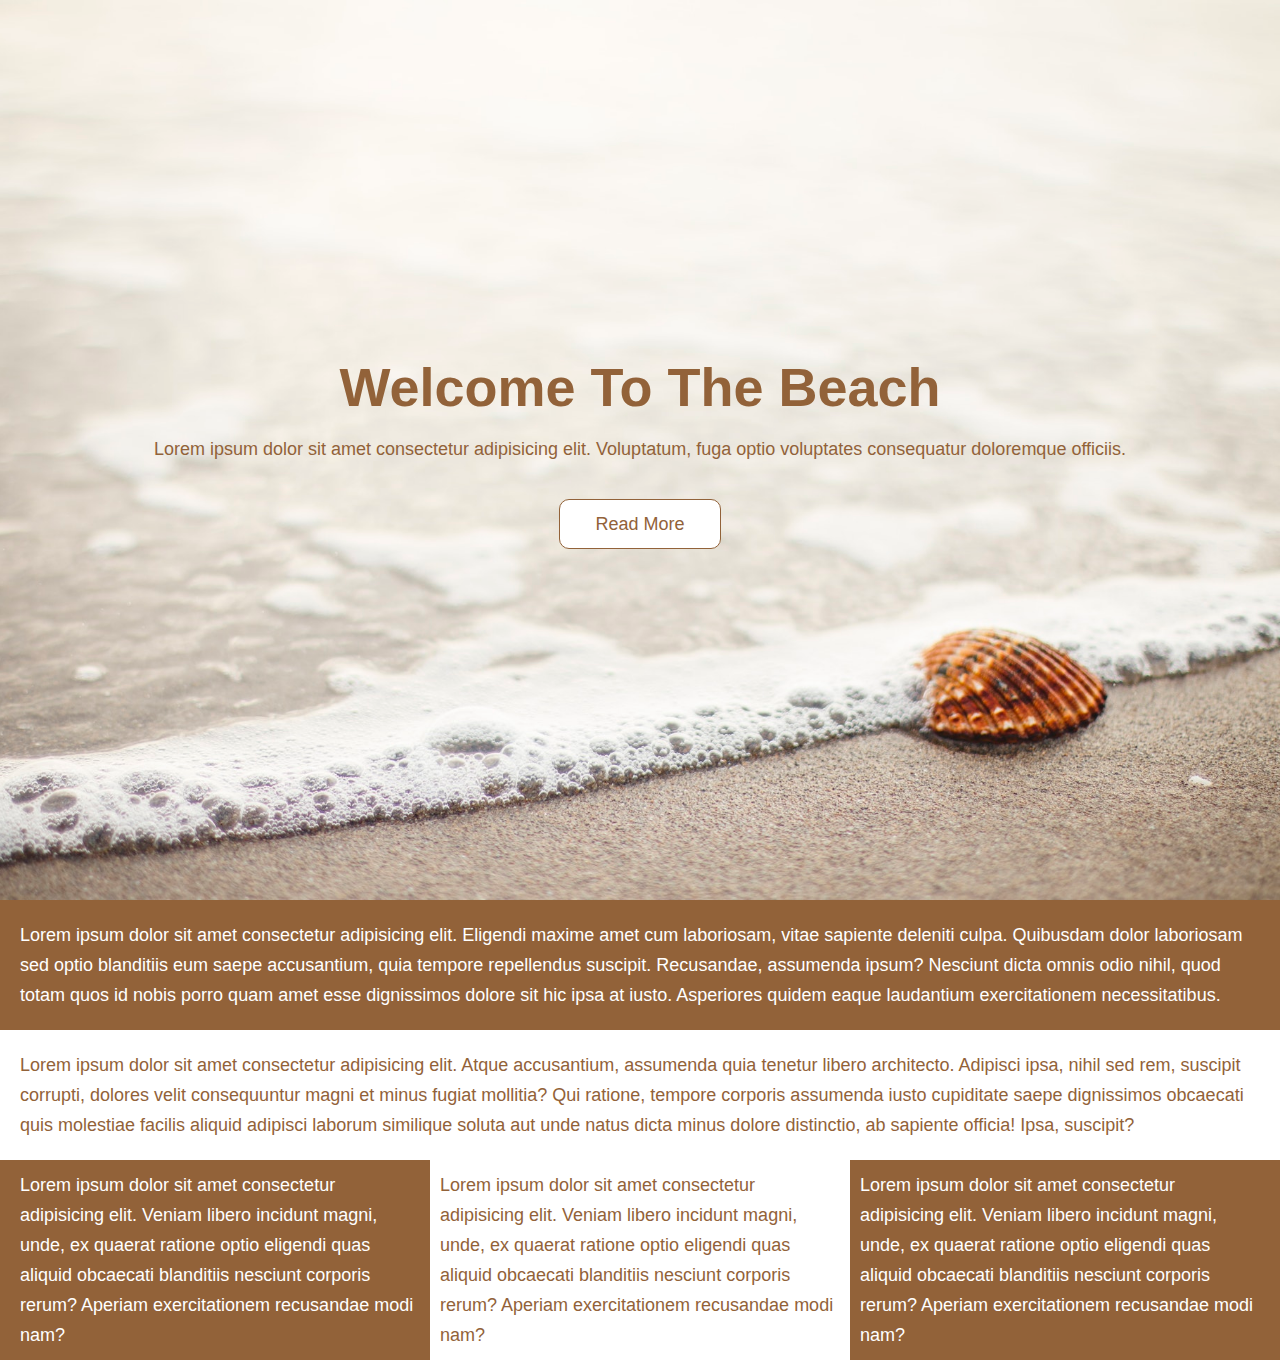
<file: beach-web/index.html>
<!DOCTYPE html>
<html lang="en">
<head>
  <meta charset="UTF-8">
  <meta http-equiv="X-UA-Compatible" content="IE=edge">
  <meta name="viewport" content="width=device-width, initial-scale=1.0">
  <link rel="stylesheet" href="reset.css" type="text/css">
  <link rel="stylesheet" href="style.css" type="text/css">
  <title>Welcome</title>
</head>
<body>
  <header class="welcome">
    <h1>Welcome To The Beach</h1>
    <p>Lorem ipsum dolor sit amet consectetur adipisicing elit. Voluptatum, fuga optio voluptates consequatur doloremque officiis.</p>
    <a href="#">Read More</a>
  </header>
  <section class="main">
    <section class="first-block">
      <p>Lorem ipsum dolor sit amet consectetur adipisicing elit. Eligendi maxime amet cum laboriosam, vitae sapiente deleniti culpa. Quibusdam dolor laboriosam sed optio blanditiis eum saepe accusantium, quia tempore repellendus suscipit. Recusandae, assumenda ipsum? Nesciunt dicta omnis odio nihil, quod totam quos id nobis porro quam amet esse dignissimos dolore sit hic ipsa at iusto. Asperiores quidem eaque laudantium exercitationem necessitatibus.</p>
    </section>
    <section class="second-block">
      <p>Lorem ipsum dolor sit amet consectetur adipisicing elit. Atque accusantium, assumenda quia tenetur libero architecto. Adipisci ipsa, nihil sed rem, suscipit corrupti, dolores velit consequuntur magni et minus fugiat mollitia? Qui ratione, tempore corporis assumenda iusto cupiditate saepe dignissimos obcaecati quis molestiae facilis aliquid adipisci laborum similique soluta aut unde natus dicta minus dolore distinctio, ab sapiente officia! Ipsa, suscipit?</p>
    </section>
    <section class="third-block">
      <section><p>Lorem ipsum dolor sit amet consectetur adipisicing elit. Veniam libero incidunt magni, unde, ex quaerat ratione optio eligendi quas aliquid obcaecati blanditiis nesciunt corporis rerum? Aperiam exercitationem recusandae modi nam?</p></section><section><p>Lorem ipsum dolor sit amet consectetur adipisicing elit. Veniam libero incidunt magni, unde, ex quaerat ratione optio eligendi quas aliquid obcaecati blanditiis nesciunt corporis rerum? Aperiam exercitationem recusandae modi nam?</p></section><section><p>Lorem ipsum dolor sit amet consectetur adipisicing elit. Veniam libero incidunt magni, unde, ex quaerat ratione optio eligendi quas aliquid obcaecati blanditiis nesciunt corporis rerum? Aperiam exercitationem recusandae modi nam?</p></section>
    </section>
  </section>
</body>
</html>
</file>
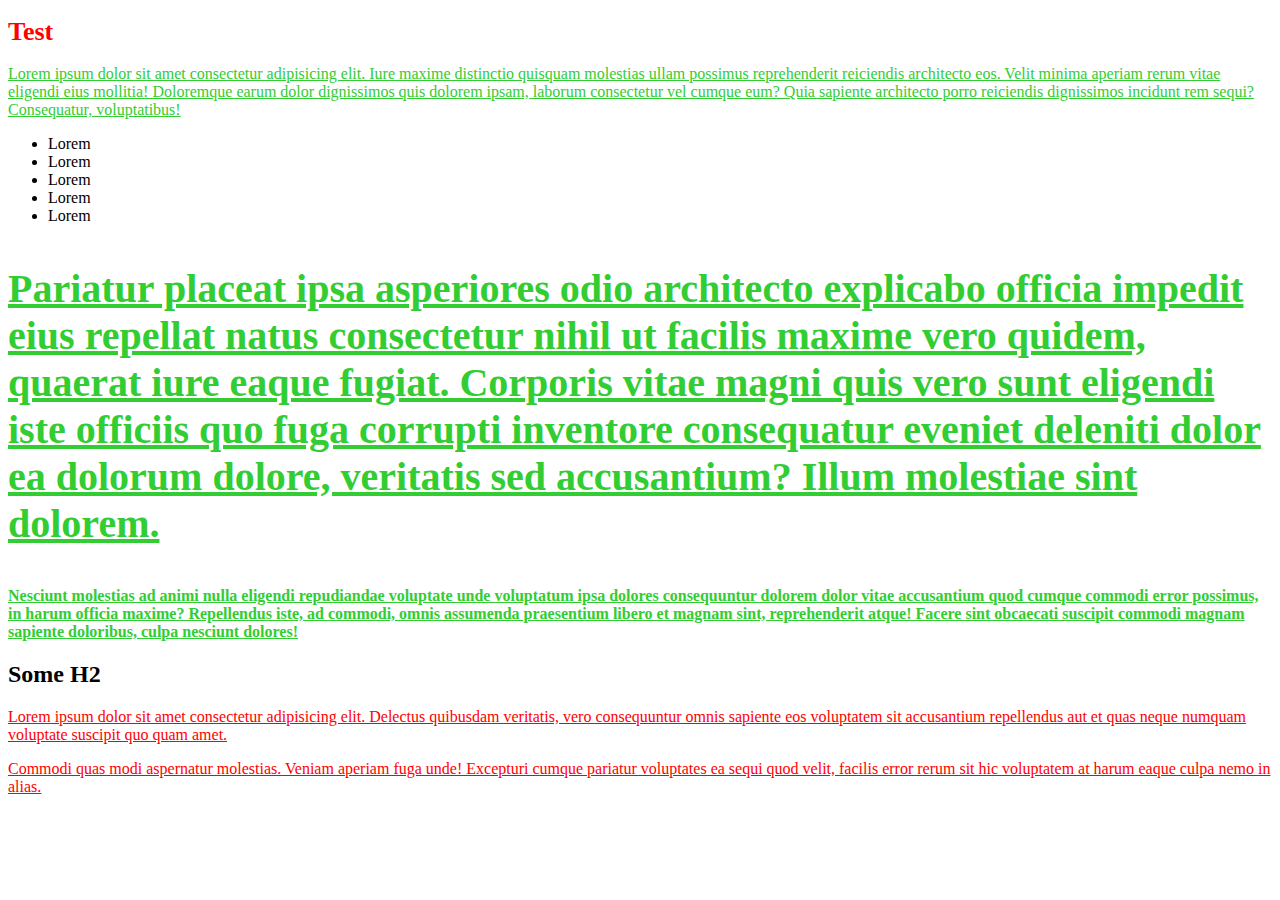
<file: css-selectors/index.html>
<!DOCTYPE html>
<html lang="en">
<head>
  <meta charset="UTF-8">
  <meta http-equiv="X-UA-Compatible" content="IE=edge">
  <meta name="viewport" content="width=device-width, initial-scale=1.0">
  <link rel="stylesheet" href="./style.css" type="text/css">
  <title>Selectors</title>
</head>
<body>
  <h1 class="test" title="Test">Test</h1>
  
  <div id="root">
    <p>Lorem ipsum dolor sit amet consectetur adipisicing elit. Iure maxime distinctio quisquam molestias ullam possimus reprehenderit reiciendis architecto eos. Velit minima aperiam rerum vitae eligendi eius mollitia! Doloremque earum dolor dignissimos quis dolorem ipsam, laborum consectetur vel cumque eum? Quia sapiente architecto porro reiciendis dignissimos incidunt rem sequi? Consequatur, voluptatibus!</p>
    <ul>
      <li class="test">Lorem</li>
      <li class="test">Lorem</li>
      <li class="test">Lorem</li>
      <li class="test">Lorem</li>
      <li class="test">Lorem</li>
    </ul>
    <p>Pariatur placeat ipsa asperiores odio architecto explicabo officia impedit eius repellat natus consectetur nihil ut facilis maxime vero quidem, quaerat iure eaque fugiat. Corporis vitae magni quis vero sunt eligendi iste officiis quo fuga corrupti inventore consequatur eveniet deleniti dolor ea dolorum dolore, veritatis sed accusantium? Illum molestiae sint dolorem.</p>
    <p>Nesciunt molestias ad animi nulla eligendi repudiandae voluptate unde voluptatum ipsa dolores consequuntur dolorem dolor vitae accusantium quod cumque commodi error possimus, in harum officia maxime? Repellendus iste, ad commodi, omnis assumenda praesentium libero et magnam sint, reprehenderit atque! Facere sint obcaecati suscipit commodi magnam sapiente doloribus, culpa nesciunt dolores!</p>
    <h2>Some H2</h2>
    <div>
      <p>Lorem ipsum dolor sit amet consectetur adipisicing elit. Delectus quibusdam veritatis, vero consequuntur omnis sapiente eos voluptatem sit accusantium repellendus aut et quas neque numquam voluptate suscipit quo quam amet.</p>
      <p>Commodi quas modi aspernatur molestias. Veniam aperiam fuga unde! Excepturi cumque pariatur voluptates ea sequi quod velit, facilis error rerum sit hic voluptatem at harum eaque culpa nemo in alias.</p>
    </div>
  </div>
</body>
</html>
</file>
<file: beach-web/style.css>
* {
  --darker-brown: #926239;
}
body {
  font-family: sans-serif;
  font-size: large;
  font-weight: 500;
}
.welcome {
  text-align: center;
  
  min-width: 97vw;
  min-height: 100vh;

  padding: 40vh 10vw 0 10vw;
  box-sizing: border-box;

  background-image: url('./img/beach.jpg');
  background-size: cover;
  background-repeat: no-repeat;
  background-position: right;

  color: var(--darker-brown);
}
.welcome h1 {
  font-weight: 700;
  font-size: 3em;
  padding-bottom: 20px;
}
.welcome p {
  padding-bottom: 15px;
  line-height: 30px;
}
.welcome a {
  text-decoration: none;

  margin-top: 20px;
  padding: 15px;

  color: var(--darker-brown);
  background-color: #fff;

  border: 1px solid var(--darker-brown);
  border-radius: 10px;
  
  display: inline-block;
  min-width: 130px;
}
.welcome a:hover {
  background-color: var(--darker-brown);
  color: #fff;
}
.main {
  text-align: center;
  line-height: 30px;
}
.first-block, .second-block {
  padding: 20px;
}
.third-block {
  padding: 0 10px; 
}
.third-block section {
  display: inline-block;
  box-sizing: border-box;
  max-width: 33.33%;
  padding: 10px;
}
.third-block p {
  overflow: hidden;
}

.main section:nth-child(odd) section:nth-child(odd), .main section:nth-child(odd) {
  background-color: var(--darker-brown);
  color: #fff;
  text-align: left;
}

.main section:nth-child(even) section:nth-child(even), .main section:nth-child(even) {
  background-color: #fff;
  color: var(--darker-brown);
  text-align: left;
}
</file>
<file: css-selectors/style.css>
[title] {
  color: red;
}
h1.test {
  font-weight: bold;
  font-size: 26px;
}
.text-1.text-2 {
  /* Selector Specificity */
}
p#some-id.some-class {
  /* Selector Specificity */
}
div#root > p {
  color: limegreen;
}
div#root > div > p {
  color: red;
}
div p {
  /* all p of div */
  text-decoration: underline;
}
ul ~ p {
  /* after ul on the same level */
  font-weight: bold;
}
ul + p {
  /* first after ul on the same level */
  font-size: 40px;
}
</file>
